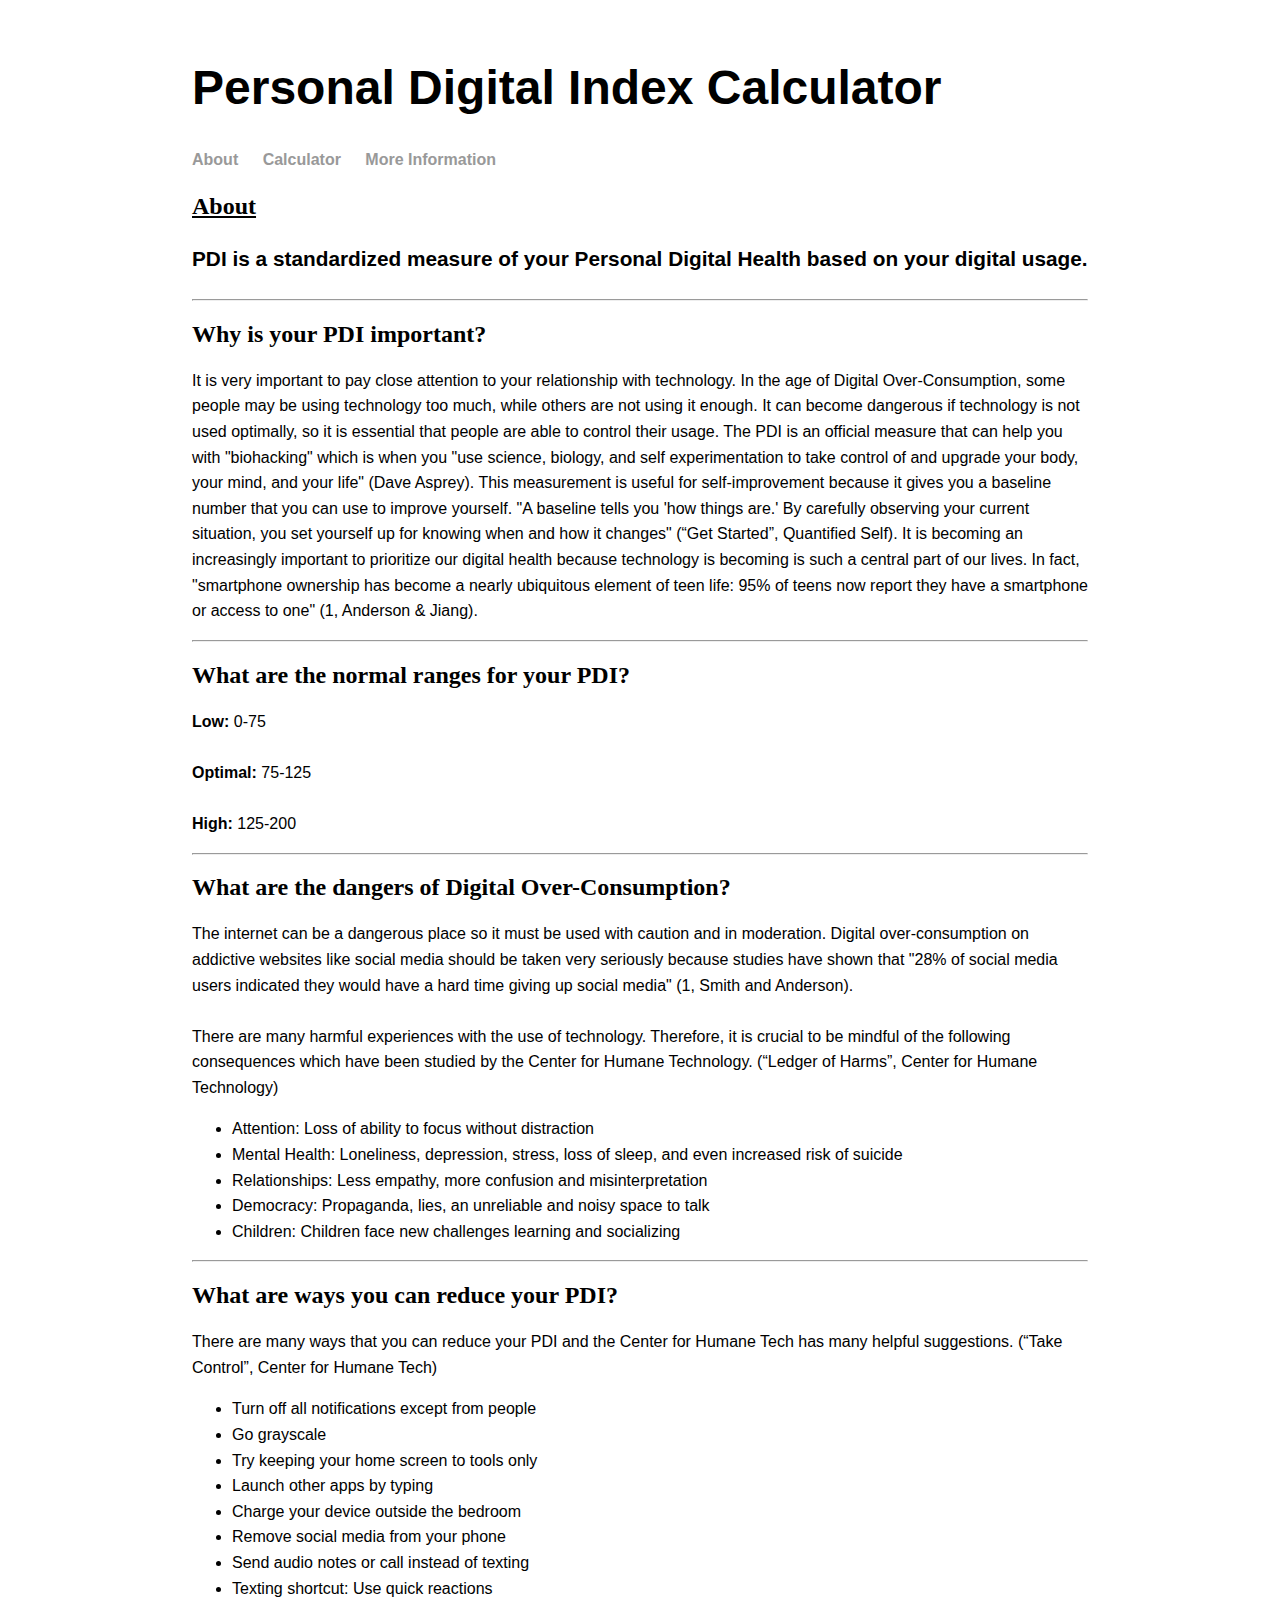
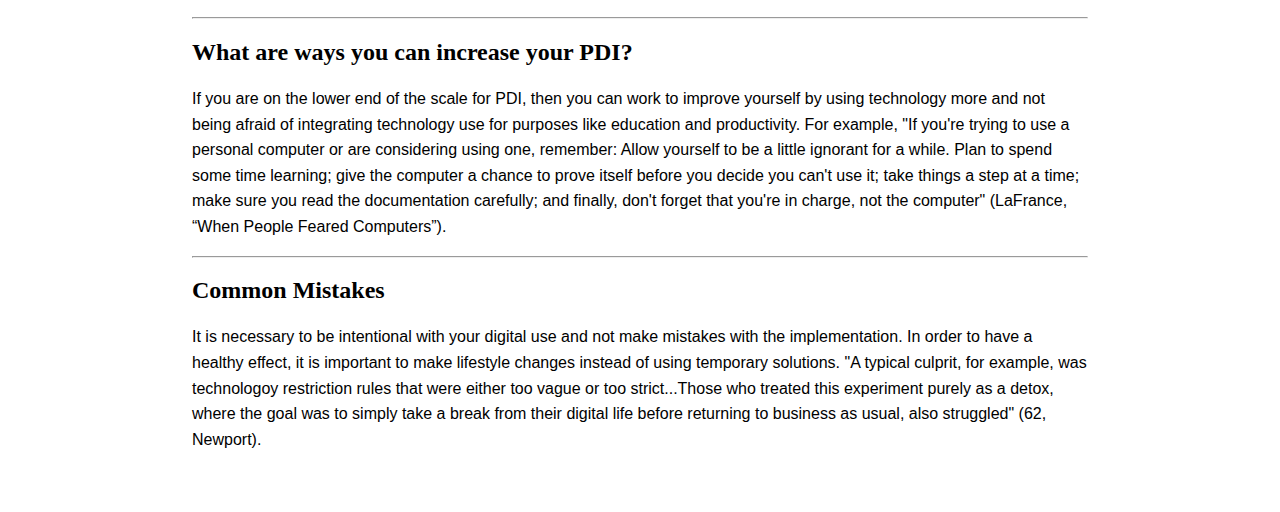
<file: index.html>
<!DOCTYPE html>
<html>
	<head>
	<style>
		body {
	    margin: 60px auto;
	    width: 70%;
		}
		nav ul, footer ul {
		    font-family:'Helvetica', 'Arial', 'Sans-Serif';
		    padding: 0px;
		    list-style: none;
		    font-weight: bold;
		}
		nav ul li, footer ul li {
		    display: inline;
		    margin-right: 20px;
		}
		a {
		    text-decoration: none;
		    color: #999;
		}
		a:hover {
		    text-decoration: underline;
		}
		
		p, li {
		    font-size: 100%;
		    line-height: 1.6em;
		    font-family:'Helvetica', 'Arial', 'Sans-Serif';
		    max-width: 900px;
		}
		footer {
		    border-top: 1px solid #d5d5d5;
		    font-size: .8em;
		}

		ul.posts { 
		    margin: 20px auto 40px; 
		    font-size: 1.5em;
		}

		ul.posts li {
		    list-style: none;
		}

		label {
			font-size: 1em;
		    line-height: 1.6em;
		    font-family:'Helvetica', 'Arial', 'Sans-Serif';
		    max-width: 900px;
		}

		input[type=number]:focus {
  			border: 2px solid #555;
  			
		}
		h1 {
		    font-size: 3em;
		    font-family:'Helvetica', 'Arial', 'Sans-Serif';
		}

		h4 {
			font-size: 1.3em;
			font-family:'Helvetica', 'Arial', 'Sans-Serif';
		}

		h3 {
			font-size: 1em;
			font-family:'Helvetica', 'Arial', 'Sans-Serif';
		}

		input[type=text], [type=number] {
			outline: none;
			width: 60%;
			padding: 12px 15px;
			margin: 8px 0;
			display: inline-block;
			border: 1px solid #ccc;
			border-radius: 4px;
			box-sizing: border-box;
			font-size: 17px;
			font-family:'Helvetica', 'Arial', 'Sans-Serif';
		}

		input[type=button] {
			padding: 16px 32px;
			font-size: 70px;
		}
	</style>
	<title>Personal Digital Index Calculator</title>
	<link rel="stylesheet" type="text/css" href="/css/main.css">
	</head>
	<body>
		<div class="container">
    		<div class="blurb">
        		<h1>Personal Digital Index Calculator</h1>
    		</div>
		</div>
		<nav>
    		<ul>
        		<li><a href="/index"><strong>About</strong></a></li>
	        	<li><a href="/about">Calculator</a></li>
        		<li><a href="/moreinfo">More Information</a></li>
    		</ul>
		</nav>
	</head>
	<body>
		<h2><u>About</u></h2>

		<h4>PDI is a standardized measure of your Personal Digital Health based on your digital usage.</h4>
		<hr>

		<h2>Why is your PDI important?</h2>
		<p>
			It is very important to pay close attention to your relationship with technology. In the age of Digital Over-Consumption, some people may be using technology too much, while others are not using it enough. It can become dangerous if technology is not used optimally, so it is essential that people are able to control their usage. The PDI is an official measure that can help you with "biohacking" which is when you "use science, biology, and self experimentation to take control of and upgrade your body, your mind, and your life" (Dave Asprey). This measurement is useful for self-improvement because it gives you a baseline number that you can use to improve yourself. "A baseline tells you 'how things are.' By carefully observing your current situation, you set yourself up for knowing when and how it changes" (“Get Started”, Quantified Self). It is becoming an increasingly important to prioritize our digital health because technology is becoming is such a central part of our lives. In fact, "smartphone ownership has become a nearly ubiquitous element of teen life: 95% of teens now report they have a smartphone or access to one" (1, Anderson & Jiang).
		</p>
		<hr>

		<h2>What are the normal ranges for your PDI?</h2>
		<p><strong>Low:</strong> 0-75 <br><br> <strong>Optimal:</strong> 75-125<br> <br><strong>High:</strong> 125-200</p>
		<hr>

		<h2>What are the dangers of Digital Over-Consumption?</h2>
		<div><p>
			The internet can be a dangerous place so it must be used with caution and in moderation. Digital over-consumption on addictive websites like social media should be taken very seriously because studies have shown that "28% of social media users indicated they would have a hard time giving up social media" (1, Smith and Anderson). 
		<br><br>There are many harmful experiences with the use of technology. Therefore, it is crucial to be mindful of the following consequences which have been studied by the Center for Humane Technology. (“Ledger of Harms”, Center for Humane Technology)
			<ul>
        		<li>Attention: Loss of ability to focus without distraction</li>
        		<li>Mental Health: Loneliness, depression, stress, loss of sleep, and even increased risk of suicide</li>
        		<li>Relationships: Less empathy, more confusion and misinterpretation</li>
        		<li>Democracy: Propaganda, lies, an unreliable and noisy space to talk</li>
        		<li>Children: Children face new challenges learning and socializing</li>
    		</ul>
    	</p></div>
    	<hr>

		<h2>What are ways you can reduce your PDI?</h2>
		<div><p>
			There are many ways that you can reduce your PDI and the Center for Humane Tech has many helpful suggestions. (“Take Control”, Center for Humane Tech)
			<ul>
        		<li>Turn off all notifications except from people</li>
        		<li>Go grayscale</li>
        		<li>Try keeping your home screen to tools only</li>
        		<li>Launch other apps by typing</li>
        		<li>Charge your device outside the bedroom</li>
        		<li>Remove social media from your phone</li>
        		<li>Send audio notes or call instead of texting</li>
        		<li>Texting shortcut: Use quick reactions</li>
    		</ul></p>
		</div>
		<hr>

		<h2>What are ways you can increase your PDI?</h2>
		<div><p>
			If you are on the lower end of the scale for PDI, then you can work to improve yourself by using technology more and not being afraid of integrating technology use for purposes like education and productivity. For example, "If you're trying to use a personal computer or are considering using one, remember: Allow yourself to be a little ignorant for a while. Plan to spend some time learning; give the computer a chance to prove itself before you decide you can't use it; take things a step at a time; make sure you read the documentation carefully; and finally, don't forget that you're in charge, not the computer" (LaFrance, “When People Feared Computers”).
		</p></div>
		<hr>

		<h2>Common Mistakes</h2>
		<div><p>
			It is necessary to be intentional with your digital use and not make mistakes with the implementation. 
			In order to have a healthy effect, it is important to make lifestyle changes instead of using temporary solutions. 
			"A typical culprit, for example, was technologoy restriction rules that were either too vague or too strict...Those who treated this experiment purely as a detox, where the goal was to simply take a break from their digital life before returning to business as usual, also struggled" (62, Newport).
		</p></div>

	</body>
</html>
</file>
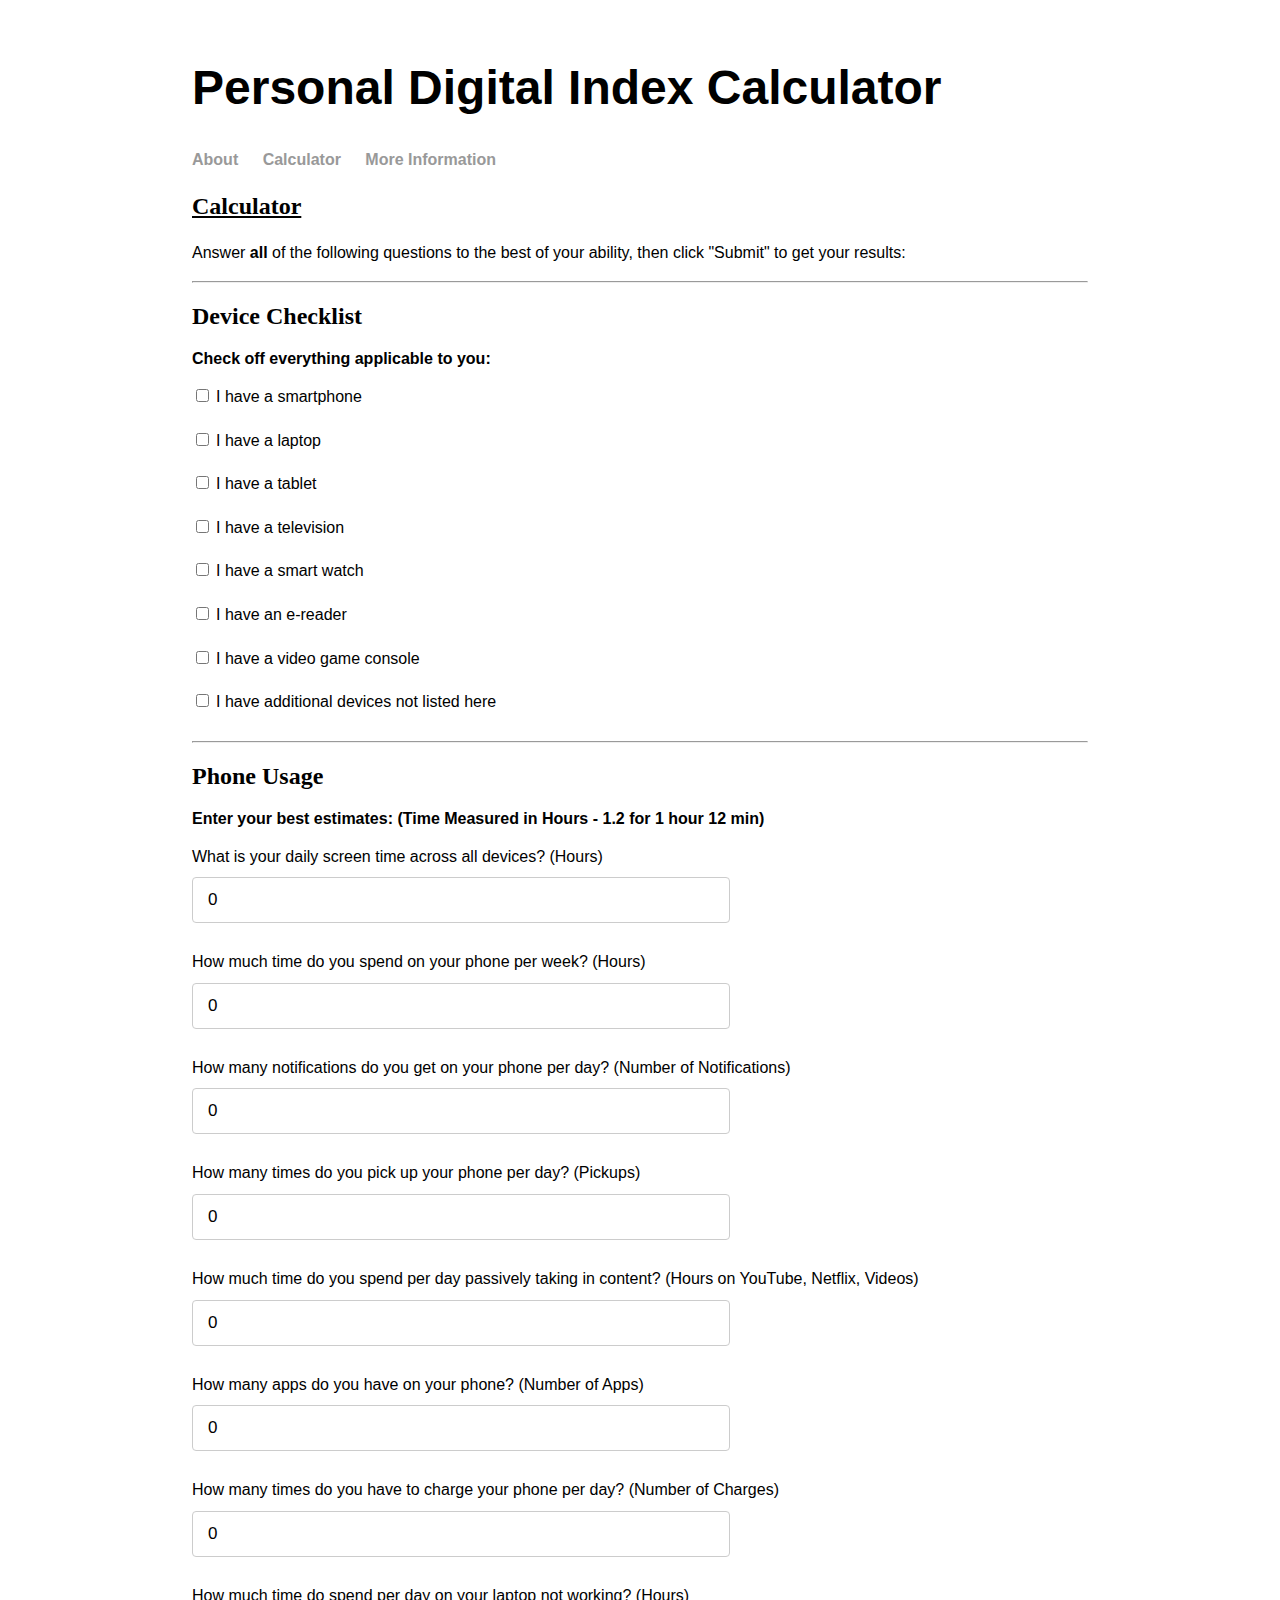
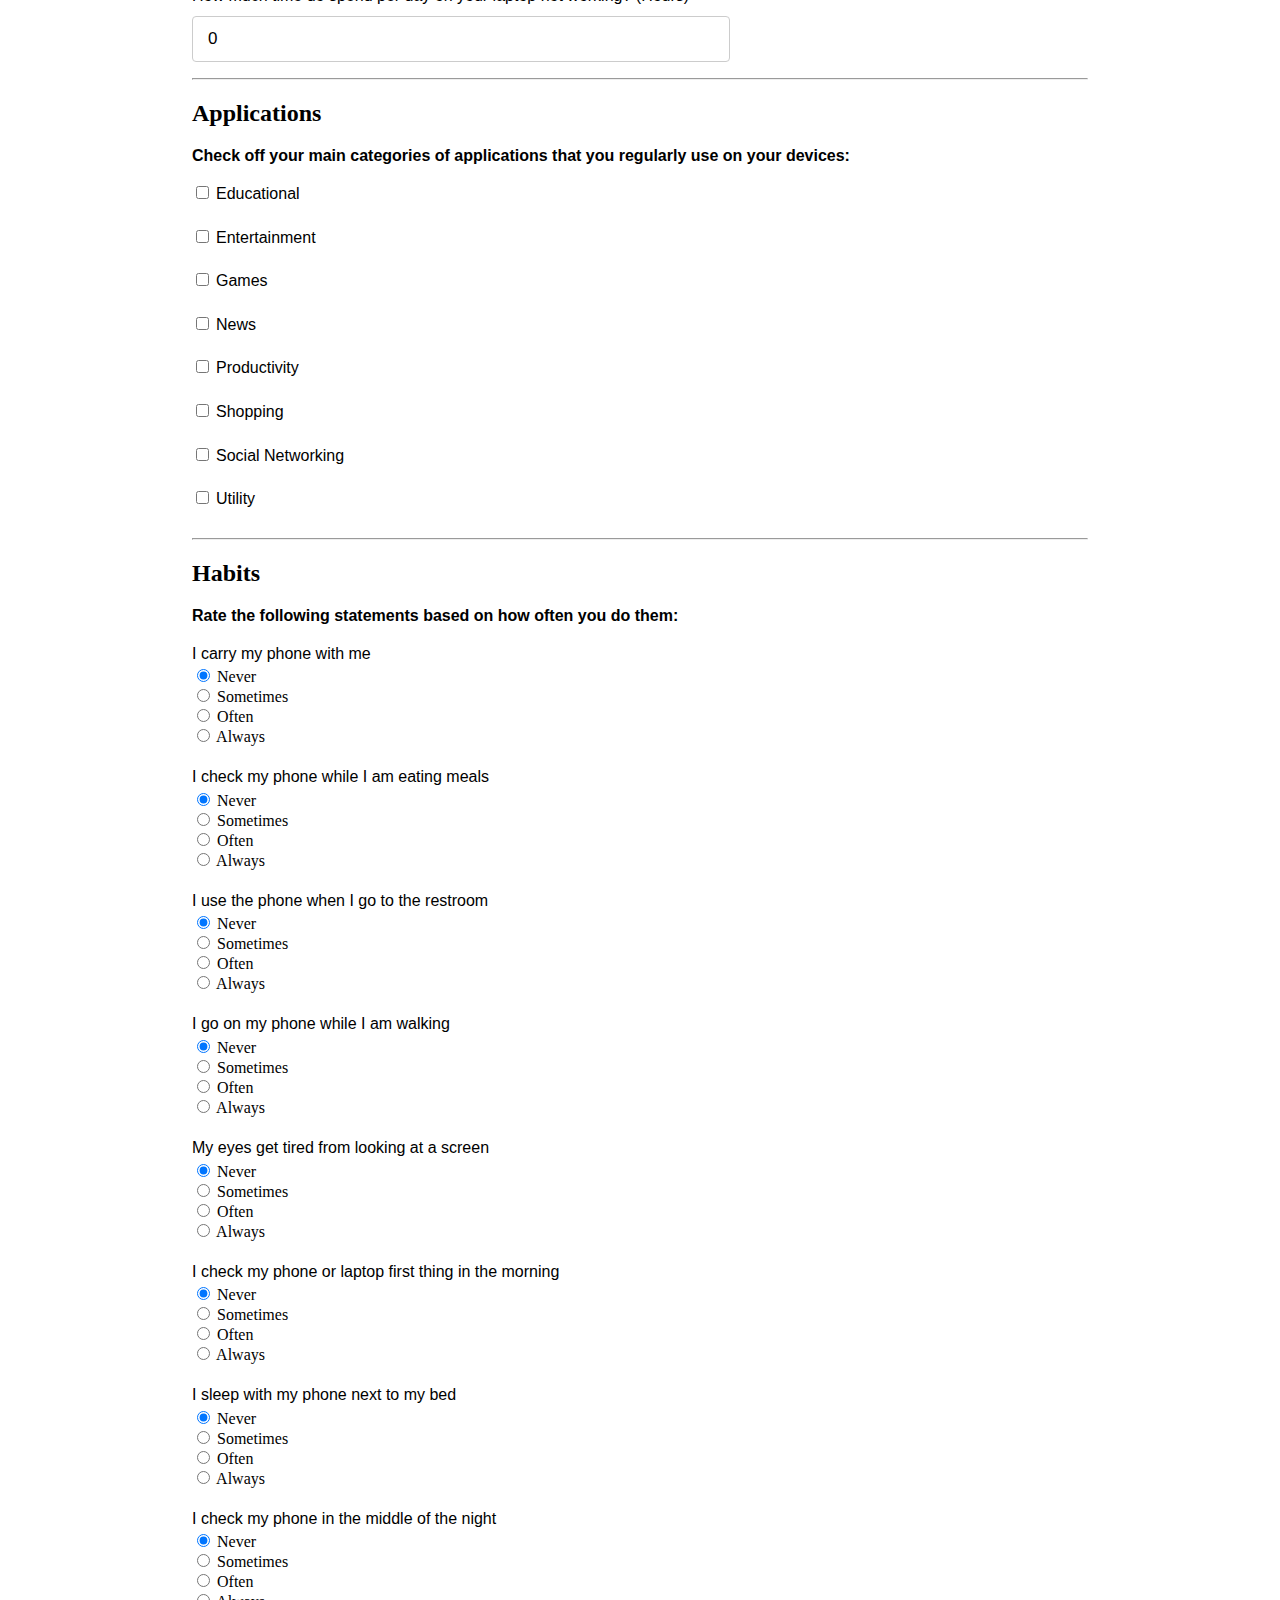
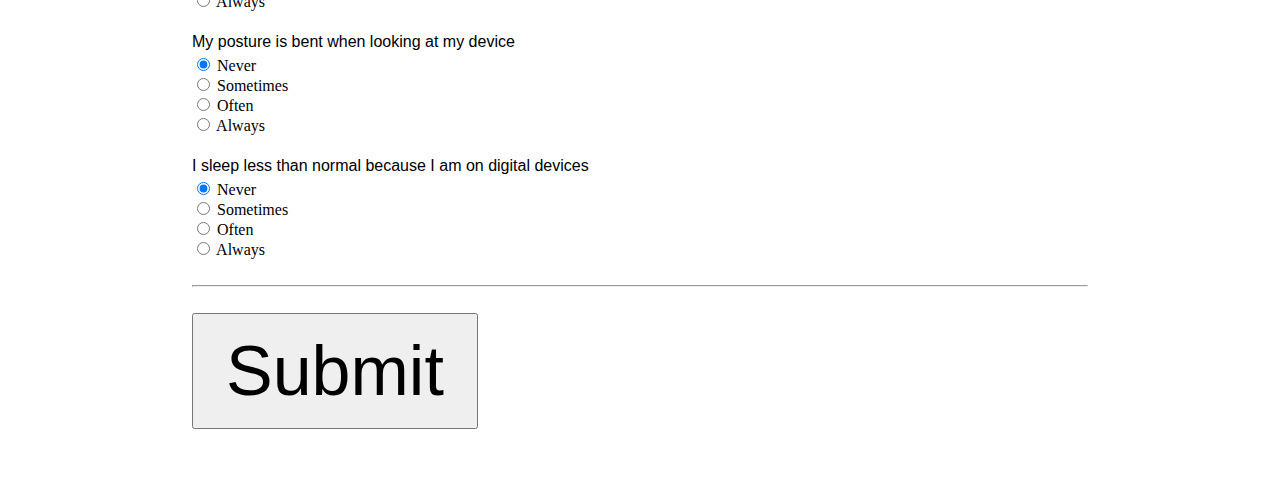
<file: about.html>
<!DOCTYPE html>
<html>
	<head>
	<style>
		body {
	    margin: 60px auto;
	    width: 70%;
		}
		nav ul, footer ul {
		    font-family:'Helvetica', 'Arial', 'Sans-Serif';
		    padding: 0px;
		    list-style: none;
		    font-weight: bold;
		}
		nav ul li, footer ul li {
		    display: inline;
		    margin-right: 20px;
		}
		a {
		    text-decoration: none;
		    color: #999;
		}
		a:hover {
		    text-decoration: underline;
		}
		
		p, li {
		    font-size: 1em;
		    line-height: 1.6em;
		    font-family:'Helvetica', 'Arial', 'Sans-Serif';
		    max-width: 900px;
		}
		footer {
		    border-top: 1px solid #d5d5d5;
		    font-size: .8em;
		}

		ul.posts { 
		    margin: 20px auto 40px; 
		    font-size: 1.5em;
		}

		ul.posts li {
		    list-style: none;
		}

		label {
			font-size: 1em;
		    line-height: 1.6em;
		    font-family:'Helvetica', 'Arial', 'Sans-Serif';
		    max-width: 900px;
		}

		input[type=number]:focus {
  			border: 2px solid #555;
  			
		}
		h1 {
		    font-size: 3em;
		    font-family:'Helvetica', 'Arial', 'Sans-Serif';
		}

		h4 {
			font-size: 1.3em;
			font-family:'Helvetica', 'Arial', 'Sans-Serif';
		}

		h3 {
			font-size: 1em;
			font-family:'Helvetica', 'Arial', 'Sans-Serif';
		}

		input[type=text], [type=number] {
			outline: none;
			width: 60%;
			padding: 12px 15px;
			margin: 8px 0;
			display: inline-block;
			border: 1px solid #ccc;
			border-radius: 4px;
			box-sizing: border-box;
			font-size: 17px;
			font-family:'Helvetica', 'Arial', 'Sans-Serif';
		}

		input[type=button] {
			padding: 16px 32px;
			font-size: 70px;
		}
	</style>
	<title>Personal Digital Index Calculator</title>
	<link rel="stylesheet" type="text/css" href="/css/main.css">
	</head>
	<body>
		<div class="container">
    		<div class="blurb">
        		<h1>Personal Digital Index Calculator</h1>
    		</div>
		</div>
		<nav>
    		<ul>
        		<li><a href="/index">About</a></li>
	        	<li><a href="/about">Calculator</a></li>
        		<li><a href="/moreinfo">More Information</a></li>
    		</ul>
		</nav>
		
		<h2><u>Calculator</u></h2>
		
		<p>Answer <strong>all</strong> of the following questions to the best of your ability, then click "Submit" to get your results:</p>

		<hr>

		<form>
			<h2>Device Checklist</h2>
			<h3>Check off everything applicable to you:</h3>
  			<input type="checkbox" name="check" value="c1"> <label>I have a smartphone</label> <br> <br>
  			<input type="checkbox" name="check" value="c2"> <label>I have a laptop</label> <br> <br>
  			<input type="checkbox" name="check" value="c3"> <label>I have a tablet</label> <br> <br>
  			<input type="checkbox" name="check" value="c4"> <label>I have a television</label> <br> <br>
  			<input type="checkbox" name="check" value="c5"> <label>I have a smart watch</label> <br> <br>
  			<input type="checkbox" name="check" value="c6"> <label>I have an e-reader</label> <br> <br>
  			<input type="checkbox" name="check" value="c7"> <label>I have a video game console</label> <br> <br>
  			<input type="checkbox" name="check" value="c8"> <label>I have additional devices not listed here</label> <br> <br>
		
  			<hr>

			<h2>Phone Usage</h2>
			<h3>Enter your best estimates: (Time Measured in Hours - 1.2 for 1 hour 12 min) </h3>
			<label>What is your daily screen time across all devices? (Hours) </label><br>
			<input type="number" id="usage1" value="0" required><br><br>
			<label>How much time do you spend on your phone per week? (Hours) </label><br>
			<input type="number" id="usage2" value="0" ><br><br>
			<label>How many notifications do you get on your phone per day? (Number of Notifications) </label><br>
			<input type="number" id="usage3" value="0" ><br><br>
			<label>How many times do you pick up your phone per day? (Pickups) </label><br>
			<input type="number" id="usage4" value="0" ><br><br>
			<label>How much time do you spend per day passively taking in content? (Hours on YouTube, Netflix, Videos) </label><br>
			<input type="number" id="usage5" value="0" ><br><br>
			<label>How many apps do you have on your phone? (Number of Apps) </label><br>
			<input type="number" id="usage6" value="0" ><br><br>
			<label>How many times do you have to charge your phone per day? (Number of Charges) </label><br>
			<input type="number" id="usage7" value="0" ><br><br>
			<label>How much time do spend per day on your laptop not working? (Hours) </label><br>
			<input type="number" id="usage8" value="0" ><br>

			<hr>

			<h2>Applications</h2>
			<h3>Check off your main categories of applications that you regularly use on your devices:</h3>
			<input type="checkbox" name="apps" value="positive"> <label>Educational</label> <br> <br>
			<input type="checkbox" name="apps" value="negative"> <label>Entertainment</label> <br> <br>
  			<input type="checkbox" name="apps" value="negative"> <label>Games</label> <br> <br>
  			<input type="checkbox" name="apps" value="positive"> <label>News</label> <br> <br>
  			<input type="checkbox" name="apps" value="positive"> <label>Productivity</label> <br> <br>
  			<input type="checkbox" name="apps" value="negative"> <label>Shopping</label><br> <br>
  			<input type="checkbox" name="apps" value="negative"> <label>Social Networking</label> <br> <br>
  			<input type="checkbox" name="apps" value="positive"> <label>Utility</label> <br> <br>

  			<hr>

			<h2>Habits</h2>
			<form action="/action_page.php">
			  <h3>Rate the following statements based on how often you do them:</h3>
			  <label>I carry my phone with me</label><br>
			  <input type="radio" name="habits" value="never" checked> Never <br>
			  <input type="radio" name="habits" value="sometimes"> Sometimes <br>
			  <input type="radio" name="habits" value="often"> Often <br>
			  <input type="radio" name="habits" value="always"> Always<br><br>
			 </form>

			 <form id="habits" action="/action_page.php">
			  <label>I check my phone while I am eating meals</label><br>
			  <input type="radio" name="habits" value="never" checked> Never <br>
			  <input type="radio" name="habits" value="sometimes"> Sometimes <br>
			  <input type="radio" name="habits" value="often"> Often <br>
			  <input type="radio" name="habits" value="always"> Always<br><br>
			  </form>

			 <form action="/action_page.php">
			  <label>I use the phone when I go to the restroom</label><br>
			  <input type="radio" name="habits" value="never" checked> Never <br>
			  <input type="radio" name="habits" value="sometimes"> Sometimes <br>
			  <input type="radio" name="habits" value="often"> Often <br>
			  <input type="radio" name="habits" value="always"> Always<br><br>
			  </form>

			 <form action="/action_page.php">
			  <label>I go on my phone while I am walking</label><br>
			  <input type="radio" name="habits" value="never" checked> Never <br>
			  <input type="radio" name="habits" value="sometimes"> Sometimes <br>
			  <input type="radio" name="habits" value="often"> Often <br>
			  <input type="radio" name="habits" value="always"> Always<br><br>
			 </form>

			 <form action="/action_page.php">
			  <label>My eyes get tired from looking at a screen</label><br>
			  <input type="radio" name="habits" value="never" checked> Never <br>
			  <input type="radio" name="habits" value="sometimes"> Sometimes <br>
			  <input type="radio" name="habits" value="often"> Often <br>
			  <input type="radio" name="habits" value="always"> Always<br><br>
			</form>

			<form action="/action_page.php">
			  <label>I check my phone or laptop first thing in the morning</label><br>
			  <input type="radio" name="habits" value="never" checked> Never <br>
			  <input type="radio" name="habits" value="sometimes"> Sometimes <br>
			  <input type="radio" name="habits" value="often"> Often <br>
			  <input type="radio" name="habits" value="always"> Always<br><br>
			</form>

			<form action="/action_page.php">
			  <label>I sleep with my phone next to my bed</label><br>
			  <input type="radio" name="habits" value="never" checked> Never <br>
			  <input type="radio" name="habits" value="sometimes"> Sometimes <br>
			  <input type="radio" name="habits" value="often"> Often <br>
			  <input type="radio" name="habits" value="always"> Always<br><br>
			</form>

			<form action="/action_page.php">
			  <label>I check my phone in the middle of the night</label><br>
			  <input type="radio" name="habits" value="never" checked> Never <br>
			  <input type="radio" name="habits" value="sometimes"> Sometimes <br>
			  <input type="radio" name="habits" value="often"> Often <br>
			  <input type="radio" name="habits" value="always"> Always<br><br>
			</form>

			<form action="/action_page.php">
			  <label>My posture is bent when looking at my device</label><br>
			  <input type="radio" name="habits" value="never" checked> Never <br>
			  <input type="radio" name="habits" value="sometimes"> Sometimes <br>
			  <input type="radio" name="habits" value="often"> Often <br>
			  <input type="radio" name="habits" value="always"> Always<br><br>
			</form>

			<form action="/action_page.php">
			  <label>I sleep less than normal because I am on digital devices</label><br>
			  <input type="radio" name="habits" value="never" checked> Never <br>
			  <input type="radio" name="habits" value="sometimes"> Sometimes <br>
			  <input type="radio" name="habits" value="often"> Often <br>
			  <input type="radio" name="habits" value="always"> Always <br><br>
			</form>

			<hr>

			<br>
			<input type="button" onclick="myFunction()" value="Submit">
		</form>
		
		<h1 id="message"></h1>
		<p id="score"></p>
		<div id="total"></div>

		<script>
		function myFunction() {
			alert("By using this website, you are consenting to the use of Third Party Cookies.");

			var devices = calculateDevices();
			var applications = calculateApplications();
			var habits = calculateHabits();
			var usage = calculateUsage();

			var score = devices + applications + habits + usage;
			var message = "Your Personal Digital Index Score is ";
			document.getElementById("message").innerHTML = message + Math.round(score);

			var text = "Share this number with your primary care physician so they can give you professional help in improving your health!"
			document.getElementById("score").innerHTML = text;

		}

		function calculateDevices() {
			var checks = document.getElementsByName("check");
			var score = 0;
			for (i = 0; i < checks.length; i++)
			{
				if (checks[i].checked) {
					score += 6.25;
				}
			}
			return score;
		}

		function calculateApplications() {
			var apps = document.getElementsByName("apps");
			var score = 25;
			for (i = 0; i < apps.length; i++)
			{
				if (apps[i].checked) {
					if (apps[i].value === "positive")
					{
						score -= 6.25;
					} else if (apps[i].value === "negative") {
						score += 6.25;
					}
				}
			}
			return score;
		}

		function calculateHabits() {
			var habit = document.getElementsByName("habits");
			var never = 0;
			var sometimes = 0;
			var often = 0;
			var always = 0;
			for (i = 0; i < habit.length; i++)
			{
				if (habit[i].checked) {
					if (habit[i].value === "never") {
						never++;
					} else if (habit[i].value === "sometimes") {
						sometimes++;
					} else if (habit[i].value === "often") {
						often++;
					} else if (habit[i].value === "always") {
						always++;
					}
				}
			}
			var score = ((never * 0) + (sometimes * 1) + (often * 2) + (always * 3)) / 10 / 3 * 50;
			return score;
		}

		function calculateUsage() {
			var score = 0;
			var usage1 = document.getElementById("usage1").value;
			if (usage1 > 16)
			{
				score += 3;
			} else if (usage1 > 8)
			{
				score += 2;
			} else {
				score += 1;
			}

			var usage2 = document.getElementById("usage2").value;
			if (usage2 > 112)
			{
				score += 3;
			} else if (usage2 > 56)
			{
				score += 2;
			} else {
				score += 1;
			}

			var usage3 = document.getElementById("usage3").value;
			if (usage3 > 200)
			{
				score += 3;
			} else if (usage3 > 100)
			{
				score += 2;
			} else {
				score += 1;
			}

			var usage4 = document.getElementById("usage4").value;
			if (usage4 > 100)
			{
				score += 3;
			} else if (usage4 > 50)
			{
				score += 2;
			} else {
				score += 1;
			}

			var usage5 = document.getElementById("usage5").value;
			if (usage5 > 10)
			{
				score += 3;
			} else if (usage5 > 5)
			{
				score += 2;
			} else {
				score += 1;
			}

			var usage6 = document.getElementById("usage6").value;
			if (usage6 > 50)
			{
				score += 3;
			} else if (usage6 > 25)
			{
				score += 2;
			} else {
				score += 1;
			}

			var usage7 = document.getElementById("usage7").value;
			if (usage7 > 4)
			{
				score += 3;
			} else if (usage7 > 2)
			{
				score += 2;
			} else {
				score += 1;
			}

			var usage8 = document.getElementById("usage8").value;
			if (usage8 > 10)
			{
				score += 3;
			} else if (usage8 > 5)
			{
				score += 2;
			} else {
				score += 1;
			}
	
			score = score / 8 / 3 * 50;
			return score;
		}
		</script>
	</body>
</html>
</file>
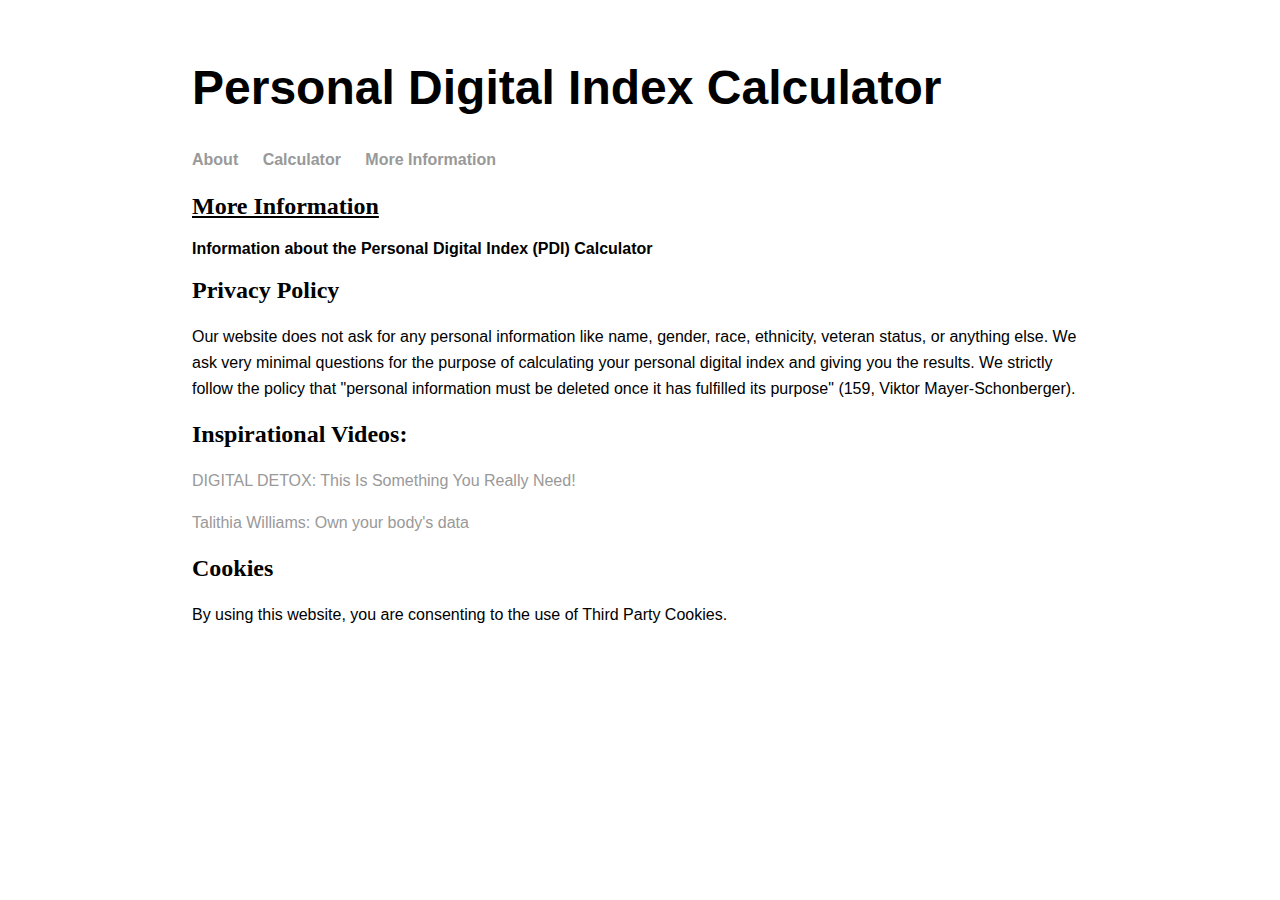
<file: moreinfo.html>
<!DOCTYPE html>
<html>
	<head>
	<style>
		body {
	    margin: 60px auto;
	    width: 70%;
		}
		nav ul, footer ul {
		    font-family:'Helvetica', 'Arial', 'Sans-Serif';
		    padding: 0px;
		    list-style: none;
		    font-weight: bold;
		}
		nav ul li, footer ul li {
		    display: inline;
		    margin-right: 20px;
		}
		a {
		    text-decoration: none;
		    color: #999;
		}
		a:hover {
		    text-decoration: underline;
		}
		
		p, li {
		    font-size: 1em;
		    line-height: 1.6em;
		    font-family:'Helvetica', 'Arial', 'Sans-Serif';
		    max-width: 900px;
		}
		footer {
		    border-top: 1px solid #d5d5d5;
		    font-size: .8em;
		}

		ul.posts { 
		    margin: 20px auto 40px; 
		    font-size: 1.5em;
		}

		ul.posts li {
		    list-style: none;
		}

		label {
			font-size: 1em;
		    line-height: 1.6em;
		    font-family:'Helvetica', 'Arial', 'Sans-Serif';
		    max-width: 900px;
		}

		input[type=number]:focus {
  			border: 2px solid #555;
  			
		}
		h1 {
		    font-size: 3em;
		    font-family:'Helvetica', 'Arial', 'Sans-Serif';
		}

		h4 {
			font-size: 1.3em;
			font-family:'Helvetica', 'Arial', 'Sans-Serif';
		}

		h3 {
			font-size: 1em;
			font-family:'Helvetica', 'Arial', 'Sans-Serif';
		}

		input[type=text], [type=number] {
			outline: none;
			width: 60%;
			padding: 12px 15px;
			margin: 8px 0;
			display: inline-block;
			border: 1px solid #ccc;
			border-radius: 4px;
			box-sizing: border-box;
			font-size: 17px;
			font-family:'Helvetica', 'Arial', 'Sans-Serif';
		}

		input[type=button] {
			padding: 16px 32px;
			font-size: 70px;
		}
	</style>
	<title>Personal Digital Index Calculator</title>
	<link rel="stylesheet" type="text/css" href="/css/main.css">
	</head>
	<body>
		<div class="container">
    		<div class="blurb">
        		<h1>Personal Digital Index Calculator</h1>
    		</div>
		</div>
		<nav>
    		<ul>
        		<li><a href="/index"><strong>About</strong></a></li>
	        	<li><a href="/about">Calculator</a></li>
        		<li><a href="/moreinfo">More Information</a></li>
    		</ul>
		</nav>
	</head>
	<body>
		<h2><u>More Information</u></h2>

		<h3>Information about the Personal Digital Index (PDI) Calculator</h3>

		<h2>Privacy Policy</h2>
		<div><p>
			Our website does not ask for any personal information like name, gender, race, ethnicity, veteran status, or anything else. We ask very minimal questions for the purpose of calculating your personal digital index and giving you the results. We strictly follow the policy that "personal information must be deleted once it has fulfilled its purpose" (159, Viktor Mayer-Schonberger).
		<p></div>

		<h2>Inspirational Videos:</h2>
		<div>
			<a href="https://www.youtube.com/watch?v=UzeHZsPzCTk"><p>DIGITAL DETOX: This Is Something You Really Need!</p></a>
			<a href="https://www.youtube.com/watch?v=_GMVTJ9ZKVc"><p>Talithia Williams: Own your body's data</p></a>
		</div>

		<h2>Cookies</h2>
		<div><p>By using this website, you are consenting to the use of Third Party Cookies.<p></div>		

	</body>
</html>
</file>
<file: css/main.css>
body {
margin: 60px auto;
width: 70%;
}
nav ul, footer ul {
    font-family:'Helvetica', 'Arial', 'Sans-Serif';
    padding: 0px;
    list-style: none;
    font-weight: bold;
}
nav ul li, footer ul li {
    display: inline;
    margin-right: 20px;
}
a {
    text-decoration: none;
    color: #999;
}
a:hover {
    text-decoration: underline;
}

p, li {
    font-size: 1em;
    line-height: 1.6em;
    font-family:'Helvetica', 'Arial', 'Sans-Serif';
    max-width: 900px;
}
footer {
    border-top: 1px solid #d5d5d5;
    font-size: .8em;
}

ul.posts { 
    margin: 20px auto 40px; 
    font-size: 1.5em;
}

ul.posts li {
    list-style: none;
}

label {
    font-size: 1em;
    line-height: 1.6em;
    font-family:'Helvetica', 'Arial', 'Sans-Serif';
    max-width: 900px;
}

input[type=number]:focus {
    border: 2px solid #555;
    
}
h1 {
    font-size: 3em;
    font-family:'Helvetica', 'Arial', 'Sans-Serif';
}

h4 {
    font-size: 1.3em;
    font-family:'Helvetica', 'Arial', 'Sans-Serif';
}

h3 {
    font-size: 1em;
    font-family:'Helvetica', 'Arial', 'Sans-Serif';
}

input[type=text], [type=number] {
    outline: none;
    width: 60%;
    padding: 12px 15px;
    margin: 8px 0;
    display: inline-block;
    border: 1px solid #ccc;
    border-radius: 4px;
    box-sizing: border-box;
    font-size: 17px;
    font-family:'Helvetica', 'Arial', 'Sans-Serif';
}

input[type=button] {
    padding: 16px 32px;
    font-size: 70px;
}
</file>
